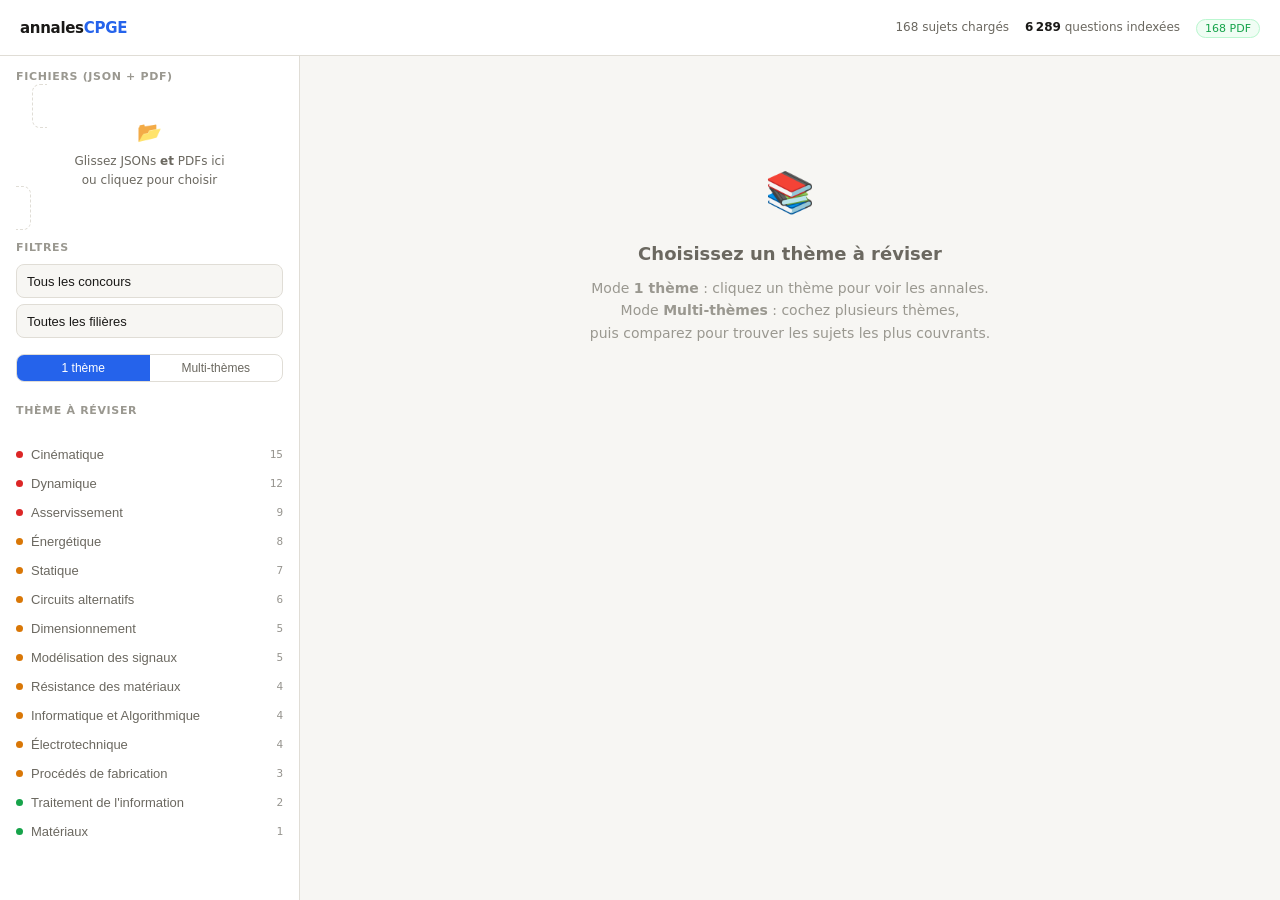
<file: Annales CPGE Worker.html>
<!DOCTYPE html>
<html lang="fr">
<head>
<meta charset="UTF-8">
<meta name="viewport" content="width=device-width, initial-scale=1.0">
<title>Annales CPGE — Révisions par thème</title>
<style>
  :root {
    --bg: #f7f6f3; --surface: #ffffff; --surface2: #f0efe9;
    --border: #e0ddd6; --text: #1a1917; --text2: #6b6860; --text3: #9a9890;
    --accent: #2563eb; --accent-bg: #eff6ff; --accent-border: #bfdbfe;
    --red: #dc2626; --amber: #d97706; --green: #16a34a;
    --radius: 8px; --mono: 'JetBrains Mono','Fira Mono','Consolas',monospace;
  }
  * { box-sizing: border-box; margin: 0; padding: 0; }
  body { background: var(--bg); color: var(--text); font-family: 'Inter',system-ui,sans-serif; font-size: 14px; line-height: 1.6; min-height: 100vh; }

  .layout { display: grid; grid-template-columns: 300px 1fr; grid-template-rows: 56px 1fr; height: 100vh; }
  .topbar { grid-column: 1/-1; background: var(--surface); border-bottom: 1px solid var(--border); display: flex; align-items: center; gap: 16px; padding: 0 20px; }
  .sidebar { background: var(--surface); border-right: 1px solid var(--border); overflow-y: auto; display: flex; flex-direction: column; }
  .main { overflow-y: auto; padding: 24px; }

  .logo { font-weight: 700; font-size: 15px; letter-spacing: -.3px; }
  .logo span { color: var(--accent); }
  .stats-bar { display: flex; gap: 16px; margin-left: auto; align-items: center; }
  .stat { font-size: 12px; color: var(--text2); }
  .stat strong { color: var(--text); font-weight: 600; }
  .pdf-badge { font-size: 11px; padding: 2px 8px; border-radius: 99px; background: #f0fdf4; color: #16a34a; border: 1px solid #bbf7d0; }

  .sidebar-section { padding: 12px 16px 8px; }
  .sidebar-label { font-size: 11px; font-weight: 600; text-transform: uppercase; letter-spacing: .06em; color: var(--text3); margin-bottom: 8px; }

  select, input[type=text] {
    width: 100%; height: 34px; padding: 0 10px;
    border: 1px solid var(--border); border-radius: var(--radius);
    background: var(--bg); color: var(--text); font-size: 13px; outline: none; appearance: none;
  }
  select:focus, input:focus { border-color: var(--accent); box-shadow: 0 0 0 3px var(--accent-bg); }

  /* ── Mode switcher ── */
  .mode-switch { display: flex; margin: 8px 16px; border: 1px solid var(--border); border-radius: var(--radius); overflow: hidden; }
  .mode-btn { flex: 1; padding: 6px 8px; font-size: 12px; font-weight: 500; border: none; background: none; cursor: pointer; color: var(--text2); transition: background .1s, color .1s; text-align: center; }
  .mode-btn.active { background: var(--accent); color: #fff; }

  /* ── Sélection multi ── */
  .multi-bar {
    margin: 0 16px 10px; padding: 8px 10px; background: var(--accent-bg);
    border: 1px solid var(--accent-border); border-radius: var(--radius);
    display: none; flex-direction: column; gap: 6px;
  }
  .multi-bar.visible { display: flex; }
  .multi-bar-top { display: flex; align-items: center; justify-content: space-between; }
  .multi-bar-label { font-size: 12px; font-weight: 600; color: var(--accent); }
  .btn-compare {
    padding: 4px 10px; border-radius: 6px; font-size: 12px; font-weight: 600;
    background: var(--accent); color: #fff; border: none; cursor: pointer;
  }
  .btn-compare:disabled { opacity: .4; cursor: default; }
  .btn-clear-sel { font-size: 11px; color: var(--text3); background: none; border: none; cursor: pointer; text-decoration: underline; }
  .selected-chips { display: flex; flex-wrap: wrap; gap: 4px; }
  .sel-chip {
    display: inline-flex; align-items: center; gap: 4px; padding: 2px 8px;
    background: var(--accent); color: #fff; border-radius: 99px; font-size: 11px;
  }
  .sel-chip button { background: none; border: none; color: #fff; cursor: pointer; font-size: 13px; line-height: 1; padding: 0; opacity: .8; }

  /* ── Liste de thèmes ── */
  .theme-list { flex: 1; overflow-y: auto; padding: 8px 0; }
  .theme-btn {
    width: 100%; text-align: left; padding: 7px 16px; border: none;
    background: none; cursor: pointer; font-size: 13px; color: var(--text2);
    display: flex; align-items: center; gap: 8px; transition: background .1s;
  }
  .theme-btn:hover { background: var(--surface2); color: var(--text); }
  .theme-btn.active { background: var(--accent-bg); color: var(--accent); font-weight: 500; }
  .theme-btn.selected { background: #eef2ff; color: #4338ca; }
  .theme-btn .dot { width: 7px; height: 7px; border-radius: 50%; flex-shrink: 0; }
  .dot-high { background: var(--red); } .dot-mid { background: var(--amber); } .dot-low { background: var(--green); }
  .theme-btn .count { margin-left: auto; font-size: 11px; font-family: var(--mono); opacity: .7; }
  .theme-btn .chk { width: 15px; height: 15px; border: 1.5px solid var(--border); border-radius: 4px; flex-shrink: 0; display: flex; align-items: center; justify-content: center; font-size: 10px; }
  .theme-btn.selected .chk { background: #4338ca; border-color: #4338ca; color: #fff; }

  /* ── Upload ── */
  .upload-zone {
    margin: 12px 16px; padding: 14px; border: 1.5px dashed var(--border);
    border-radius: var(--radius); text-align: center; cursor: pointer;
    transition: border-color .15s, background .15s; color: var(--text2); font-size: 12px;
  }
  .upload-zone:hover, .upload-zone.drag { border-color: var(--accent); background: var(--accent-bg); color: var(--accent); }
  .upload-zone input { display: none; }
  .upload-zone .icon { font-size: 20px; margin-bottom: 4px; }
  .file-counts { display: flex; gap: 8px; justify-content: center; margin-top: 6px; flex-wrap: wrap; }

  /* ── Main ── */
  .empty-state { text-align: center; padding: 80px 24px; color: var(--text3); }
  .empty-state .big { font-size: 40px; margin-bottom: 16px; }
  .empty-state h2 { font-size: 18px; font-weight: 600; color: var(--text2); margin-bottom: 8px; }

  .page-header { margin-bottom: 20px; }
  .page-header h1 { font-size: 20px; font-weight: 700; letter-spacing: -.3px; margin-bottom: 4px; }
  .page-header p { color: var(--text2); font-size: 13px; }

  .subtheme-bar { display: flex; gap: 6px; flex-wrap: wrap; margin-bottom: 20px; }
  .sub-chip {
    padding: 4px 10px; border-radius: 99px; font-size: 12px; cursor: pointer;
    border: 1px solid var(--border); background: var(--surface); color: var(--text2); transition: all .1s;
  }
  .sub-chip:hover { border-color: var(--accent); color: var(--accent); }
  .sub-chip.active { background: var(--accent); color: #fff; border-color: var(--accent); }
  .sub-chip .n { opacity: .7; margin-left: 3px; }

  .results-header { display: flex; align-items: center; justify-content: space-between; margin-bottom: 12px; }
  .results-count { font-size: 12px; color: var(--text3); }
  .sort-select { height: 28px; font-size: 12px; width: auto; padding: 0 8px; }

  .annale-card { background: var(--surface); border: 1px solid var(--border); border-radius: var(--radius); margin-bottom: 10px; overflow: hidden; transition: border-color .1s; }
  .annale-card:hover { border-color: var(--accent-border); }
  .annale-header { display: flex; align-items: center; gap: 10px; padding: 11px 16px; cursor: pointer; }
  .annale-rank { font-family: var(--mono); font-size: 11px; color: var(--text3); min-width: 20px; }
  .annale-name { font-weight: 600; font-size: 13px; flex: 1; }
  .annale-meta { display: flex; gap: 5px; align-items: center; }
  .tag { padding: 2px 6px; border-radius: 4px; font-size: 11px; font-weight: 500; border: 1px solid transparent; }
  .tag-bank { background: var(--surface2); color: var(--text2); border-color: var(--border); }
  .tag-year { background: var(--accent-bg); color: var(--accent); border-color: var(--accent-border); }
  .tag-fil  { background: #f3f4f6; color: #374151; }
  .q-count  { font-family: var(--mono); font-size: 12px; font-weight: 700; color: var(--accent); min-width: 32px; text-align: right; }
  .q-label  { font-size: 11px; color: var(--text3); }

  /* Score multi-thèmes dans la carte */
  .score-col { display: flex; flex-direction: column; gap: 3px; min-width: 140px; }
  .score-row { display: flex; align-items: center; gap: 6px; font-size: 11px; }
  .score-theme-name { flex: 1; color: var(--text2); white-space: nowrap; overflow: hidden; text-overflow: ellipsis; max-width: 80px; }
  .score-bar-bg { flex: 1; height: 4px; background: var(--border); border-radius: 2px; min-width: 40px; }
  .score-bar-fill { height: 100%; border-radius: 2px; }
  .score-total { font-family: var(--mono); font-size: 13px; font-weight: 700; color: var(--accent); text-align: right; white-space: nowrap; }

  /* Couleurs par thème (cycle) */
  .c0 { background: #3b82f6; } .c1 { background: #8b5cf6; } .c2 { background: #ec4899; }
  .c3 { background: #f97316; } .c4 { background: #10b981; } .c5 { background: #14b8a6; }
  .c6 { background: #f59e0b; } .c7 { background: #6366f1; }

  .btn-pdf {
    display: inline-flex; align-items: center; gap: 5px; padding: 4px 10px;
    border-radius: 6px; font-size: 12px; font-weight: 500;
    border: 1px solid #bbf7d0; background: #f0fdf4; color: #16a34a;
    cursor: pointer; transition: all .1s; white-space: nowrap; flex-shrink: 0; text-decoration: none;
  }
  .btn-pdf:hover { background: #dcfce7; border-color: #86efac; }
  .btn-pdf.missing { border-color: var(--border); background: var(--surface2); color: var(--text3); cursor: default; }

  .annale-body { padding: 0 16px 14px; border-top: 1px solid var(--border); display: none; }
  .annale-body.open { display: block; }
  .sub-block { margin-top: 10px; }
  .sub-block-title { font-size: 11px; font-weight: 600; text-transform: uppercase; letter-spacing: .05em; color: var(--text3); margin-bottom: 6px; }
  .theme-section-title { font-size: 12px; font-weight: 700; color: var(--text); margin-top: 12px; margin-bottom: 4px; padding-bottom: 4px; border-bottom: 1px solid var(--border); }
  .q-pills { display: flex; flex-wrap: wrap; gap: 5px; }
  .q-pill { padding: 3px 9px; border-radius: 5px; font-size: 12px; font-family: var(--mono); background: var(--accent-bg); color: var(--accent); border: 1px solid var(--accent-border); font-weight: 500; }
  .progress-bar { height: 3px; background: var(--border); border-radius: 2px; margin-top: 3px; }
  .progress-fill { height: 100%; border-radius: 2px; background: var(--accent); }

  /* Modale PDF */
  .pdf-modal { display: none; position: fixed; inset: 0; z-index: 100; flex-direction: column; }
  .pdf-modal.open { display: flex; }
  .pdf-modal-bar { background: var(--surface); border-bottom: 1px solid var(--border); display: flex; align-items: center; gap: 12px; padding: 10px 16px; flex-shrink: 0; }
  .pdf-modal-title { font-weight: 600; font-size: 14px; flex: 1; }
  .btn-close { padding: 4px 12px; border-radius: 6px; border: 1px solid var(--border); background: var(--surface2); color: var(--text2); cursor: pointer; font-size: 13px; }
  .btn-close:hover { background: var(--border); }
  .pdf-frame { flex: 1; border: none; background: #525659; }

  ::-webkit-scrollbar { width: 6px; } ::-webkit-scrollbar-track { background: transparent; }
  ::-webkit-scrollbar-thumb { background: var(--border); border-radius: 3px; }
</style>
</head>
<body>
<div class="layout">

  <header class="topbar">
    <div class="logo">annales<span>CPGE</span></div>
    <div class="stats-bar">
      <div class="stat" id="stat-files">Chargez vos fichiers pour commencer</div>
      <div class="stat" id="stat-q" style="display:none"><strong id="n-q">0</strong> questions indexées</div>
      <div id="pdf-status" style="display:none"></div>
    </div>
  </header>

  <aside class="sidebar">
    <div class="sidebar-section">
      <div class="sidebar-label">Fichiers (JSON + PDF)</div>
      <label class="upload-zone" id="drop-zone">
        <input type="file" id="file-input" multiple accept=".json,.pdf">
        <div class="icon">📂</div>
        <div>Glissez JSONs <strong>et</strong> PDFs ici<br>ou cliquez pour choisir</div>
        <div class="file-counts" id="file-counts"></div>
      </label>
    </div>

    <div class="sidebar-section">
      <div class="sidebar-label">Filtres</div>
      <select id="fil-concours" onchange="applyFilters()" style="margin-bottom:6px">
        <option value="">Tous les concours</option>
      </select>
      <select id="fil-filiere" onchange="applyFilters()">
        <option value="">Toutes les filières</option>
      </select>
    </div>

    <!-- Mode switch -->
    <div class="mode-switch">
      <button class="mode-btn active" id="btn-mode-single" onclick="setMode('single')">1 thème</button>
      <button class="mode-btn" id="btn-mode-multi" onclick="setMode('multi')">Multi-thèmes</button>
    </div>

    <!-- Barre de sélection multi -->
    <div class="multi-bar" id="multi-bar">
      <div class="multi-bar-top">
        <span class="multi-bar-label" id="multi-count">0 thème sélectionné</span>
        <button class="btn-clear-sel" onclick="clearSelection()">Tout effacer</button>
      </div>
      <div class="selected-chips" id="selected-chips"></div>
      <button class="btn-compare" id="btn-compare" onclick="showMulti()" disabled>Comparer →</button>
    </div>

    <div class="sidebar-section" style="padding-bottom:4px">
      <div class="sidebar-label" id="theme-list-label">Thème à réviser</div>
    </div>
    <div class="theme-list" id="theme-list">
      <div style="padding:16px;color:var(--text3);font-size:12px;text-align:center">
        Chargez des fichiers pour voir les thèmes
      </div>
    </div>
  </aside>

  <main class="main" id="main">
    <div class="empty-state">
      <div class="big">📚</div>
      <h2>Choisissez un thème à réviser</h2>
      <p>Mode <strong>1 thème</strong> : cliquez un thème pour voir les annales.<br>
         Mode <strong>Multi-thèmes</strong> : cochez plusieurs thèmes,<br>puis comparez pour trouver les sujets les plus couvrants.</p>
    </div>
  </main>
</div>

<div class="pdf-modal" id="pdf-modal">
  <div class="pdf-modal-bar">
    <span class="pdf-modal-title" id="pdf-modal-title"></span>
    <button class="btn-close" onclick="closePdf()">✕ Fermer</button>
  </div>
  <iframe class="pdf-frame" id="pdf-frame"></iframe>
</div>

<script>
// ── État ──────────────────────────────────────────────────────────────────────
let allDocs     = [];
let pdfMap      = {};
let activeTheme = null;
let activeSubs  = new Set();
let appMode     = 'single';
let selectedThemes = new Set();

const COLORS = ['#3b82f6','#8b5cf6','#ec4899','#f97316','#10b981','#14b8a6','#f59e0b','#6366f1'];

// ─────────────────────────────────────────────────────────────────────────────
// ✅ AJOUT UNIQUE : AUTO LOAD MANIFEST
// ─────────────────────────────────────────────────────────────────────────────

window.addEventListener('DOMContentLoaded', loadManifest);

async function loadManifest() {
  try {
    const res = await fetch('./manifest.json');
    const manifest = await res.json();

    // ── PDF AUTO LOAD ──
    const pdfFiles = manifest.pdf || [];

    pdfFiles.forEach(path => {
      const name = path.split('/').pop().replace('.pdf','').toLowerCase();
      pdfMap[name] = path;
    });

    // ── JSON AUTO LOAD ──
    const jsonFiles = manifest.json || [];

    const results = await Promise.all(
      jsonFiles.map(path =>
        fetch(path)
          .then(r => r.json())
          .catch(() => null)
      )
    );

    allDocs = results.filter(Boolean).map(obj => ({
      concours: obj.concours || '?',
      filiere: obj.filiere || '?',
      date: obj.date || '?',
      pdfName: obj.file || null,
      label: (obj.file || `${obj.concours}_${obj.filiere}_${obj.date}`).replace('.pdf',''),
      parties: (obj.data || {}).parties || []
    }));

    buildFilters();
    buildThemeList();
    updateStats();

  } catch (e) {
    console.error("Erreur chargement manifest", e);
  }
}

// ── Mode ──────────────────────────────────────────────────────────────────────
function setMode(mode) {
  appMode = mode;
  document.getElementById('btn-mode-single').classList.toggle('active', mode === 'single');
  document.getElementById('btn-mode-multi').classList.toggle('active',  mode === 'multi');
  document.getElementById('multi-bar').classList.toggle('visible', mode === 'multi');
  document.getElementById('theme-list-label').textContent = mode === 'multi' ? 'Cocher les thèmes' : 'Thème à réviser';
  buildThemeList();
  if (mode === 'single') { selectedThemes.clear(); updateMultiBar(); }
  document.getElementById('main').innerHTML =
    `<div class="empty-state">
      <div class="big">${mode==='multi'?'🗂':'📚'}</div>
      <h2>${mode==='multi'?'Sélectionnez les thèmes à comparer':'Choisissez un thème à réviser'}</h2>
      <p>${mode==='multi'
        ?'Cochez plusieurs thèmes puis cliquez <strong>Comparer</strong>.'
        :'Cliquez sur un thème dans la barre de gauche.'}</p>
    </div>`;
}

// ── Upload ────────────────────────────────────────────────────────────────────
const fileInput = document.getElementById('file-input');
const dropZone  = document.getElementById('drop-zone');
fileInput.addEventListener('change', e => handleFiles([...e.target.files]));
dropZone.addEventListener('dragover',  e => { e.preventDefault(); dropZone.classList.add('drag'); });
dropZone.addEventListener('dragleave', () => dropZone.classList.remove('drag'));
dropZone.addEventListener('drop', e => { e.preventDefault(); dropZone.classList.remove('drag'); handleFiles([...e.dataTransfer.files]); });

async function handleFiles(files) {
  const jsonFiles = files.filter(f => f.name.toLowerCase().endsWith('.json'));
  const pdfFiles  = files.filter(f => f.name.toLowerCase().endsWith('.pdf'));

  pdfFiles.forEach(f => {
    const k = pdfKey(f.name);
    if (pdfMap[k]) URL.revokeObjectURL(pdfMap[k]);
    pdfMap[k] = URL.createObjectURL(f);
  });

  if (jsonFiles.length) {
    const results = await Promise.all(jsonFiles.map(f =>
      f.text().then(t => { try { return JSON.parse(t); } catch { return null; } })
    ));

    allDocs = results.filter(Boolean).map(obj => ({
      concours: obj.concours||'?',
      filiere: obj.filiere||'?',
      date: obj.date||'?',
      pdfName: obj.file||null,
      label: (obj.file||`${obj.concours}_${obj.filiere}_${obj.date}`).replace('.pdf',''),
      parties: (obj.data||{}).parties||[]
    }));

    buildFilters();
    buildThemeList();
  }

  updateStats();
  const el = document.getElementById('file-counts');
  const parts = [];
  if (allDocs.length) parts.push(`<span class="pdf-badge">${allDocs.length} JSON</span>`);
  if (Object.keys(pdfMap).length) parts.push(`<span class="pdf-badge">${Object.keys(pdfMap).length} PDF</span>`);
  el.innerHTML = parts.join('');
}

function pdfKey(name) { return name.replace(/\.pdf$/i,'').toLowerCase().trim(); }

function findPdfUrl(doc) {
  if (doc.pdfName) { const k = pdfKey(doc.pdfName); if (pdfMap[k]) return pdfMap[k]; }
  const k2 = doc.label.toLowerCase().trim(); if (pdfMap[k2]) return pdfMap[k2];
  const parts = [doc.concours,doc.filiere,doc.date].map(s=>(s||'').toLowerCase());
  for (const sep of ['_','-',' ']) { const k3 = parts.join(sep); if (pdfMap[k3]) return pdfMap[k3]; }
  const c=doc.concours.toLowerCase(), f=doc.filiere.toLowerCase(), y=String(doc.date);
  for (const [key,url] of Object.entries(pdfMap)) { if (key.includes(c)&&key.includes(f)&&key.includes(y)) return url; }
  return null;
}

function updateStats() {
  const nQ = allDocs.reduce((s,d)=>s+d.parties.reduce((s2,p)=>s2+p.questions.length,0),0);
  document.getElementById('stat-files').textContent = `${allDocs.length} sujets chargés`;
  if (allDocs.length) { document.getElementById('stat-q').style.display=''; document.getElementById('n-q').textContent=nQ.toLocaleString('fr'); }
  const nPdf = Object.keys(pdfMap).length;
  const pdfEl = document.getElementById('pdf-status');
  if (nPdf>0) { pdfEl.style.display=''; pdfEl.innerHTML=`<span class="pdf-badge">${nPdf} PDF</span>`; }
}

// ── Filtres ───────────────────────────────────────────────────────────────────
function buildFilters() {
  const concours=[...new Set(allDocs.map(d=>d.concours))].sort();
  const filieres=[...new Set(allDocs.map(d=>d.filiere))].sort();
  document.getElementById('fil-concours').innerHTML='<option value="">Tous les concours</option>'+concours.map(c=>`<option>${c}</option>`).join('');
  document.getElementById('fil-filiere').innerHTML='<option value="">Toutes les filières</option>'+filieres.map(f=>`<option>${f}</option>`).join('');
}
function getFilteredDocs() {
  const c=document.getElementById('fil-concours').value, f=document.getElementById('fil-filiere').value;
  return allDocs.filter(d=>(!c||d.concours===c)&&(!f||d.filiere===f));
}
function applyFilters() { buildThemeList(); if (appMode==='single'&&activeTheme) showTheme(activeTheme); else if (appMode==='multi'&&selectedThemes.size>0) showMulti(); }

// ── Normalisation ─────────────────────────────────────────────────────────────
const CORRECTIONS = {
  'Transmissions mécanques':'Transmissions mécaniques',
  'Transmissionsmechmiques':'Transmissions mécaniques',
  'Transmissionsmécaniques':'Transmissions mécaniques',
  "Dynamique : Théorème de l'énergie cinétique":"Dynamique : Théorème de l'Énergie Cinétique",
};
function normalizeTheme(s) {
  if (!s) return s;
  s = CORRECTIONS[s]||s;
  s = s.replace(/([a-zàâäéèêëîïôùûüç])([A-ZÀÂÄÉÈÊËÎÏÔÙÛÜÇ])/g,'$1 $2');
  return s.trim();
}
function parseTheme(str) {
  str = normalizeTheme(str||'');
  const i = str.indexOf(':');
  if (i<0) return {main:str,sub:''};
  return {main:str.slice(0,i).trim(),sub:str.slice(i+1).trim()};
}
function normalizeQnum(q) {
  const m=q.trim().match(/^[Qq]uestion\s*[nN]?[°o]?\s*(\d+)$/);
  return m?`Q ${m[1]}`:q;
}

// ── Liste thèmes ──────────────────────────────────────────────────────────────
function buildThemeList() {
  const docs=getFilteredDocs(), counts={};
  docs.forEach(d=>d.parties.forEach(p=>p.questions.forEach(q=>(q.mots_cles||[]).forEach(mk=>{
    const {main}=parseTheme(mk.theme); if (main) counts[main]=(counts[main]||0)+1;
  }))));
  const total=Object.values(counts).reduce((a,b)=>a+b,0)||1;
  const sorted=Object.entries(counts).sort((a,b)=>b[1]-a[1]);
  const list=document.getElementById('theme-list');
  if (!sorted.length) { list.innerHTML='<div style="padding:16px;color:var(--text3);font-size:12px;text-align:center">Aucun thème</div>'; return; }

  list.innerHTML=sorted.map(([name,n])=>{
    const pct=n/total*100;
    const dot=pct>=10?'dot-high':pct>=3?'dot-mid':'dot-low';
    const isSel=selectedThemes.has(name);
    const isAct=activeTheme===name;
    if (appMode==='multi') {
      return `<button class="theme-btn ${isSel?'selected':''}" onclick="toggleThemeSelect('${name.replace(/'/g,"\\'")}')">
        <div class="chk">${isSel?'✓':''}</div>
        <div class="dot ${dot}"></div>
        <span>${name}</span>
        <span class="count">${n}</span>
      </button>`;
    } else {
      return `<button class="theme-btn ${isAct?'active':''}" onclick="showTheme('${name.replace(/'/g,"\\'")}')">
        <div class="dot ${dot}"></div>
        <span>${name}</span>
        <span class="count">${n}</span>
      </button>`;
    }
  }).join('');
}

// ── Multi-sélection ───────────────────────────────────────────────────────────
function toggleThemeSelect(name) {
  if (selectedThemes.has(name)) selectedThemes.delete(name);
  else selectedThemes.add(name);
  updateMultiBar();
  buildThemeList();
}

function clearSelection() {
  selectedThemes.clear();
  updateMultiBar();
  buildThemeList();
}

function updateMultiBar() {
  const n=selectedThemes.size;
  document.getElementById('multi-count').textContent=`${n} thème${n>1?'s':''} sélectionné${n>1?'s':''}`;
  document.getElementById('btn-compare').disabled=(n<1);
  const chips=[...selectedThemes].map((t,i)=>`
    <span class="sel-chip" style="background:${COLORS[i%COLORS.length]}">
      ${t}<button onclick="toggleThemeSelect('${t.replace(/'/g,"\\'")}')">×</button>
    </span>`).join('');
  document.getElementById('selected-chips').innerHTML=chips;
}

// ── Vue multi-thèmes ──────────────────────────────────────────────────────────
function showMulti() {
  if (selectedThemes.size===0) return;
  const themes=[...selectedThemes];
  const docs=getFilteredDocs();
  const docResults=[];

  docs.forEach(doc=>{
    const themeMap={}; // theme → {sub → [qnum]}
    themes.forEach(t=>themeMap[t]={});

    doc.parties.forEach(p=>p.questions.forEach(q=>{
      const qnum=normalizeQnum(q.numero||'');
      (q.mots_cles||[]).forEach(mk=>{
        const {main,sub}=parseTheme(mk.theme);
        if (!themeMap[main]) return;
        const s=sub||'(général)';
        if (!themeMap[main][s]) themeMap[main][s]=[];
        if (!themeMap[main][s].includes(qnum)) themeMap[main][s].push(qnum);
      });
    }));

    const perTheme={};
    let total=0;
    themes.forEach(t=>{
      const n=Object.values(themeMap[t]).flat().length;
      perTheme[t]={subMap:themeMap[t],count:n};
      total+=n;
    });

    if (total>0) docResults.push({doc,perTheme,total});
  });

  docResults.sort((a,b)=>b.total-a.total);
  const maxTotal=docResults[0]?.total||1;
  const maxPerTheme={};
  themes.forEach(t=>{ maxPerTheme[t]=Math.max(...docResults.map(r=>r.perTheme[t].count),1); });

  const themesLabel=themes.length===1?themes[0]:themes.join(' + ');

  document.getElementById('main').innerHTML=`
    <div class="page-header">
      <h1>Comparaison — ${themes.length} thème${themes.length>1?'s':''}</h1>
      <p>${docResults.length} sujets couvrent au moins un thème sélectionné · triés par score total</p>
    </div>
    <div style="display:flex;gap:10px;flex-wrap:wrap;margin-bottom:16px">
      ${themes.map((t,i)=>`<span style="display:inline-flex;align-items:center;gap:6px;padding:4px 10px;border-radius:99px;font-size:12px;font-weight:500;background:${COLORS[i%COLORS.length]}20;color:${COLORS[i%COLORS.length]};border:1px solid ${COLORS[i%COLORS.length]}40">
        <span style="width:8px;height:8px;border-radius:50%;background:${COLORS[i%COLORS.length]};display:inline-block"></span>${t}
      </span>`).join('')}
    </div>
    <div class="results-header">
      <div class="results-count">${docResults.length} sujets</div>
      <select class="sort-select" id="sort-sel" onchange="reSortMulti()">
        <option value="total">Score total d'abord</option>
        <option value="year-desc">Année décroissante</option>
        <option value="year-asc">Année croissante</option>
      </select>
    </div>
    <div id="cards-container">${renderMultiCards(docResults,maxTotal,themes,maxPerTheme)}</div>
  `;
  window._multiResults=docResults;
  window._maxTotal=maxTotal;
  window._multiThemes=themes;
  window._maxPerTheme=maxPerTheme;
}

function renderMultiCards(results,maxTotal,themes,maxPerTheme) {
  return results.map((r,i)=>{
    const {doc,perTheme,total}=r;
    const pdfUrl=findPdfUrl(doc);
    const pdfBtn=pdfUrl
      ?`<button class="btn-pdf" onclick="openPdf(event,'${pdfUrl}','${doc.label}')">📄 PDF</button>`
      :`<span class="btn-pdf missing">📄 PDF</span>`;

    const scoreRows=themes.map((t,ti)=>{
      const n=perTheme[t].count;
      const pct=n>0?Math.round(n/maxPerTheme[t]*100):0;
      const color=COLORS[ti%COLORS.length];
      return `<div class="score-row">
        <span class="score-theme-name" title="${t}" style="color:${color}">${t.split(' ').slice(0,2).join(' ')}</span>
        <div class="score-bar-bg"><div class="score-bar-fill" style="width:${pct}%;background:${color}"></div></div>
        <span style="font-family:var(--mono);font-size:11px;color:${n>0?color:'var(--text3)'};min-width:22px;text-align:right">${n>0?n+'q':'-'}</span>
      </div>`;
    }).join('');

    // Corps : une section par thème
    const bodyContent=themes.map((t,ti)=>{
      const {subMap,count}=perTheme[t];
      if (count===0) return '';
      const color=COLORS[ti%COLORS.length];
      const subBlocks=Object.entries(subMap).filter(([,qs])=>qs.length>0).sort((a,b)=>b[1].length-a[1].length).map(([s,qs])=>`
        <div class="sub-block">
          <div class="sub-block-title">${s}</div>
          <div class="q-pills">${qs.map(q=>`<span class="q-pill">${q}</span>`).join('')}</div>
        </div>`).join('');
      return `<div class="theme-section-title" style="color:${color}">● ${t}</div>${subBlocks}`;
    }).join('');

    return `<div class="annale-card" id="mcard-${i}">
      <div class="annale-header" onclick="toggleCard('mcard-${i}')">
        <span class="annale-rank">#${i+1}</span>
        <span class="annale-name">${doc.label}</span>
        <div class="annale-meta">
          <span class="tag tag-bank">${doc.concours}</span>
          <span class="tag tag-fil">${doc.filiere}</span>
          <span class="tag tag-year">${doc.date}</span>
        </div>
        ${pdfBtn}
        <div class="score-col">${scoreRows}</div>
        <div style="text-align:right;min-width:36px">
          <div class="score-total">${total}<span class="q-label">q</span></div>
        </div>
      </div>
      <div class="annale-body" id="body-mcard-${i}">${bodyContent}</div>
    </div>`;
  }).join('');
}

function reSortMulti() {
  const mode=document.getElementById('sort-sel').value;
  let sorted=[...window._multiResults];
  if (mode==='year-desc') sorted.sort((a,b)=>b.doc.date-a.doc.date);
  else if (mode==='year-asc') sorted.sort((a,b)=>a.doc.date-b.doc.date);
  else sorted.sort((a,b)=>b.total-a.total);
  window._multiResults=sorted;
  document.getElementById('cards-container').innerHTML=renderMultiCards(sorted,window._maxTotal,window._multiThemes,window._maxPerTheme);
}

// ── Vue thème unique ──────────────────────────────────────────────────────────
function showTheme(theme) {
  activeTheme=theme; activeSubs.clear();
  document.querySelectorAll('.theme-btn').forEach(b=>b.classList.toggle('active',b.querySelector('span:not(.count)')?.textContent===theme));
  const docs=getFilteredDocs(), subCounts={}, docResults=[];
  docs.forEach(doc=>{
    const subMap={};
    doc.parties.forEach(p=>p.questions.forEach(q=>{
      const qnum=normalizeQnum(q.numero||'');
      (q.mots_cles||[]).forEach(mk=>{
        const {main,sub}=parseTheme(mk.theme);
        if (main!==theme) return;
        const s=sub||'(général)';
        if (!subMap[s]) subMap[s]=[];
        if (!subMap[s].includes(qnum)) subMap[s].push(qnum);
        subCounts[s]=(subCounts[s]||0)+1;
      });
    }));
    const totalQ=Object.values(subMap).flat().length;
    if (totalQ>0) docResults.push({doc,subMap,totalQ});
  });
  docResults.sort((a,b)=>b.totalQ-a.totalQ);
  const maxQ=docResults[0]?.totalQ||1;
  const subsSorted=Object.entries(subCounts).sort((a,b)=>b[1]-a[1]);
  const totalQuestions=Object.values(subCounts).reduce((a,b)=>a+b,0);

  document.getElementById('main').innerHTML=`
    <div class="page-header">
      <h1>${theme}</h1>
      <p>${docResults.length} sujets · ${totalQuestions} questions au total</p>
    </div>
    ${subsSorted.length>1?`
    <div style="margin-bottom:8px;font-size:12px;color:var(--text2);font-weight:500">Filtrer par sous-thème :</div>
    <div class="subtheme-bar">
      ${subsSorted.map(([s,n])=>`<button class="sub-chip" onclick="toggleSub(this,'${s.replace(/'/g,"\\'")}')">
        ${s}<span class="n">${n}</span></button>`).join('')}
    </div>`:''}
    <div class="results-header">
      <div class="results-count" id="res-count">${docResults.length} sujets</div>
      <select class="sort-select" id="sort-sel" onchange="reSort()">
        <option value="count">Plus de questions d'abord</option>
        <option value="year-desc">Année décroissante</option>
        <option value="year-asc">Année croissante</option>
      </select>
    </div>
    <div id="cards-container">${renderCards(docResults,maxQ)}</div>`;
  window._docResults=docResults; window._maxQ=maxQ;
}

function renderCards(results,maxQ,filterSubs) {
  let filtered=results;
  if (filterSubs&&filterSubs.size>0) filtered=results.filter(r=>[...filterSubs].some(s=>r.subMap[s]));
  if (!filtered.length) return '<div style="padding:40px;text-align:center;color:var(--text3)">Aucun sujet.</div>';
  const rc=document.getElementById('res-count');
  if (rc) rc.textContent=`${filtered.length} sujet${filtered.length>1?'s':''}`;
  return filtered.map((r,i)=>{
    const {doc,subMap,totalQ}=r;
    const pct=Math.round(totalQ/maxQ*100);
    const pdfUrl=findPdfUrl(doc);
    const pdfBtn=pdfUrl?`<button class="btn-pdf" onclick="openPdf(event,'${pdfUrl}','${doc.label}')">📄 PDF</button>`:`<span class="btn-pdf missing">📄 PDF</span>`;
    const subsToShow=filterSubs&&filterSubs.size>0?Object.entries(subMap).filter(([s])=>filterSubs.has(s)):Object.entries(subMap);
    const subBlocks=subsToShow.sort((a,b)=>b[1].length-a[1].length).map(([s,qs])=>`
      <div class="sub-block">
        <div class="sub-block-title">${s}</div>
        <div class="q-pills">${qs.map(q=>`<span class="q-pill">${q}</span>`).join('')}</div>
      </div>`).join('');
    return `<div class="annale-card" id="card-${i}">
      <div class="annale-header" onclick="toggleCard('card-${i}')">
        <span class="annale-rank">#${i+1}</span>
        <span class="annale-name">${doc.label}</span>
        <div class="annale-meta">
          <span class="tag tag-bank">${doc.concours}</span>
          <span class="tag tag-fil">${doc.filiere}</span>
          <span class="tag tag-year">${doc.date}</span>
        </div>
        ${pdfBtn}
        <div style="text-align:right;min-width:60px">
          <div class="q-count">${totalQ}<span class="q-label"> q.</span></div>
          <div class="progress-bar"><div class="progress-fill" style="width:${pct}%"></div></div>
        </div>
      </div>
      <div class="annale-body" id="body-card-${i}">${subBlocks}</div>
    </div>`;
  }).join('');
}

function toggleCard(id) { document.getElementById('body-'+id).classList.toggle('open'); }

function toggleSub(btn,sub) {
  btn.classList.toggle('active');
  activeSubs.has(sub)?activeSubs.delete(sub):activeSubs.add(sub);
  document.getElementById('cards-container').innerHTML=renderCards(window._docResults,window._maxQ,activeSubs);
}

function reSort() {
  const mode=document.getElementById('sort-sel').value;
  let sorted=[...window._docResults];
  if (mode==='year-desc') sorted.sort((a,b)=>b.doc.date-a.doc.date);
  else if (mode==='year-asc') sorted.sort((a,b)=>a.doc.date-b.doc.date);
  else sorted.sort((a,b)=>b.totalQ-a.totalQ);
  window._docResults=sorted;
  document.getElementById('cards-container').innerHTML=renderCards(sorted,window._maxQ,activeSubs);
}

// ── PDF ───────────────────────────────────────────────────────────────────────
function openPdf(e,url,label) {
  e.stopPropagation();
  document.getElementById('pdf-modal-title').textContent=label;
  document.getElementById('pdf-frame').src=url;
  document.getElementById('pdf-modal').classList.add('open');
}
function closePdf() {
  document.getElementById('pdf-modal').classList.remove('open');
  document.getElementById('pdf-frame').src='';
}
document.addEventListener('keydown',e=>{ if(e.key==='Escape') closePdf(); });
</script>
</body>
</html>
</file>
